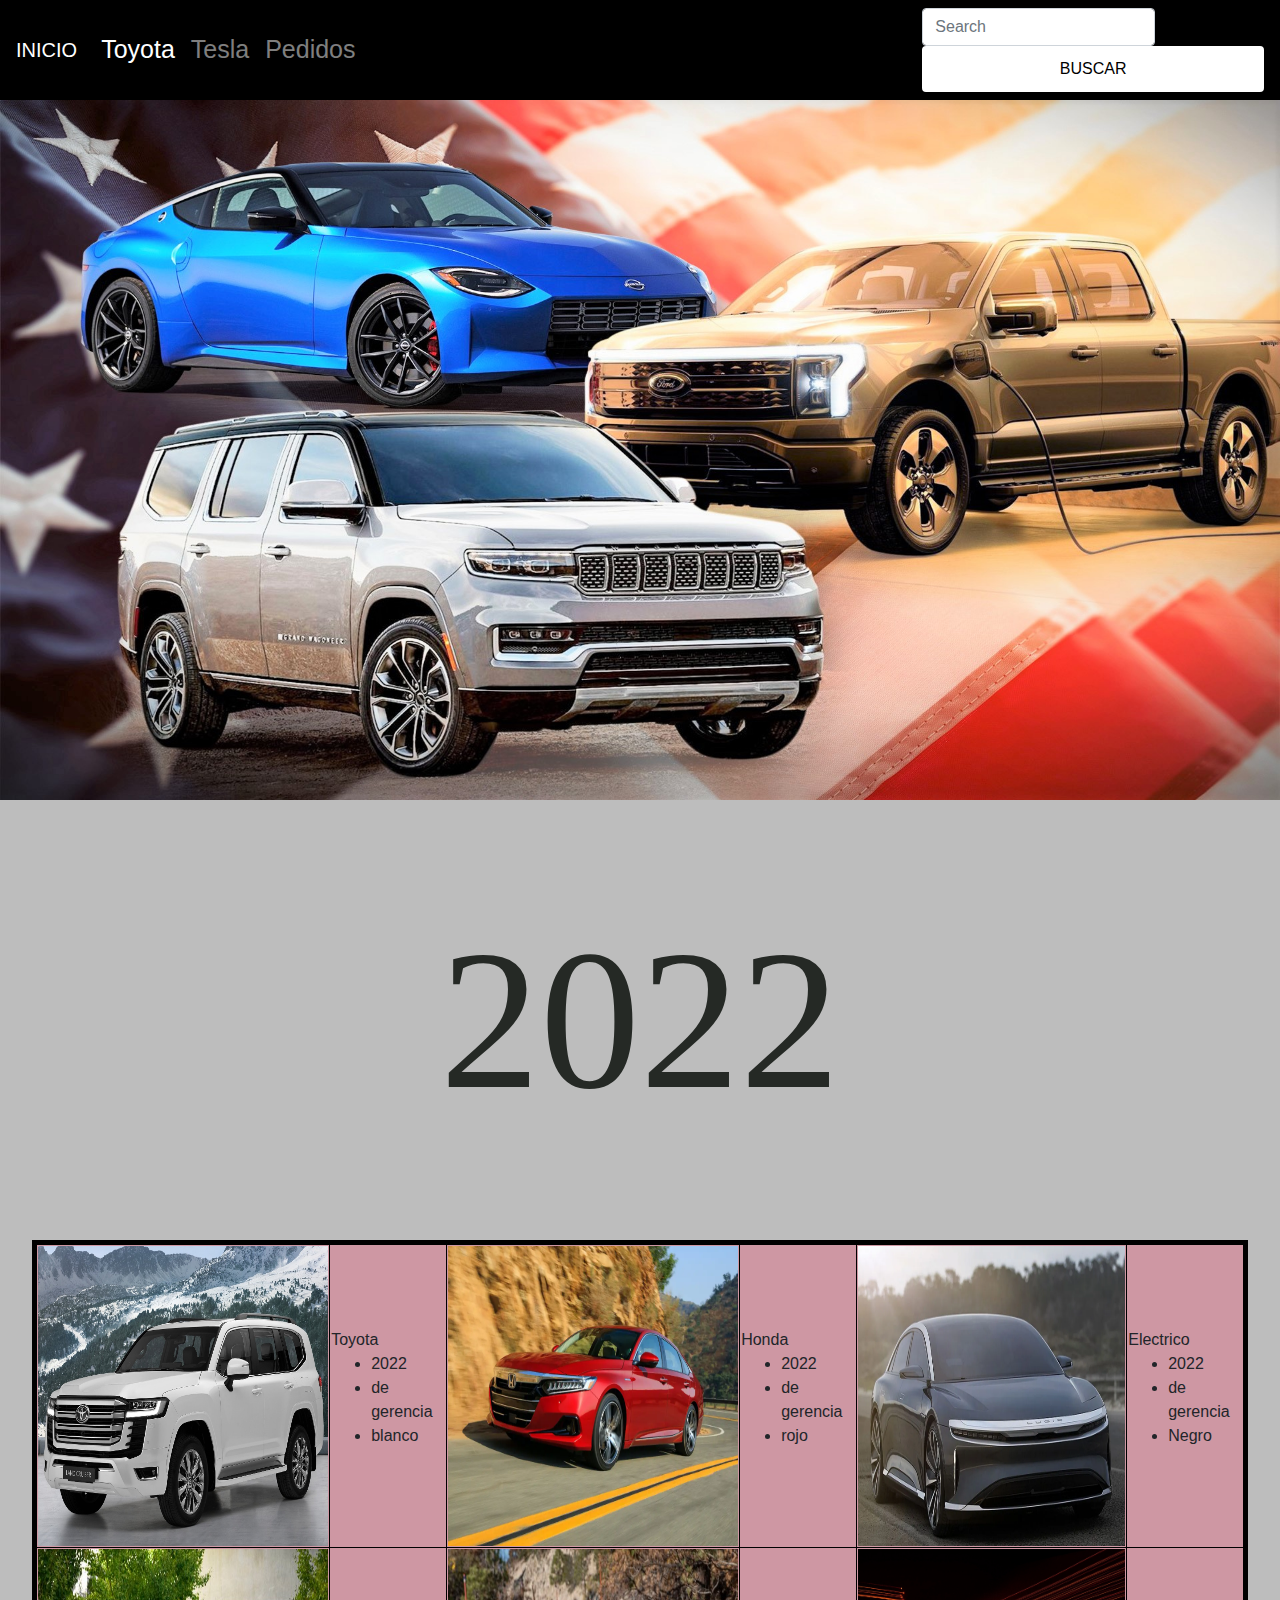
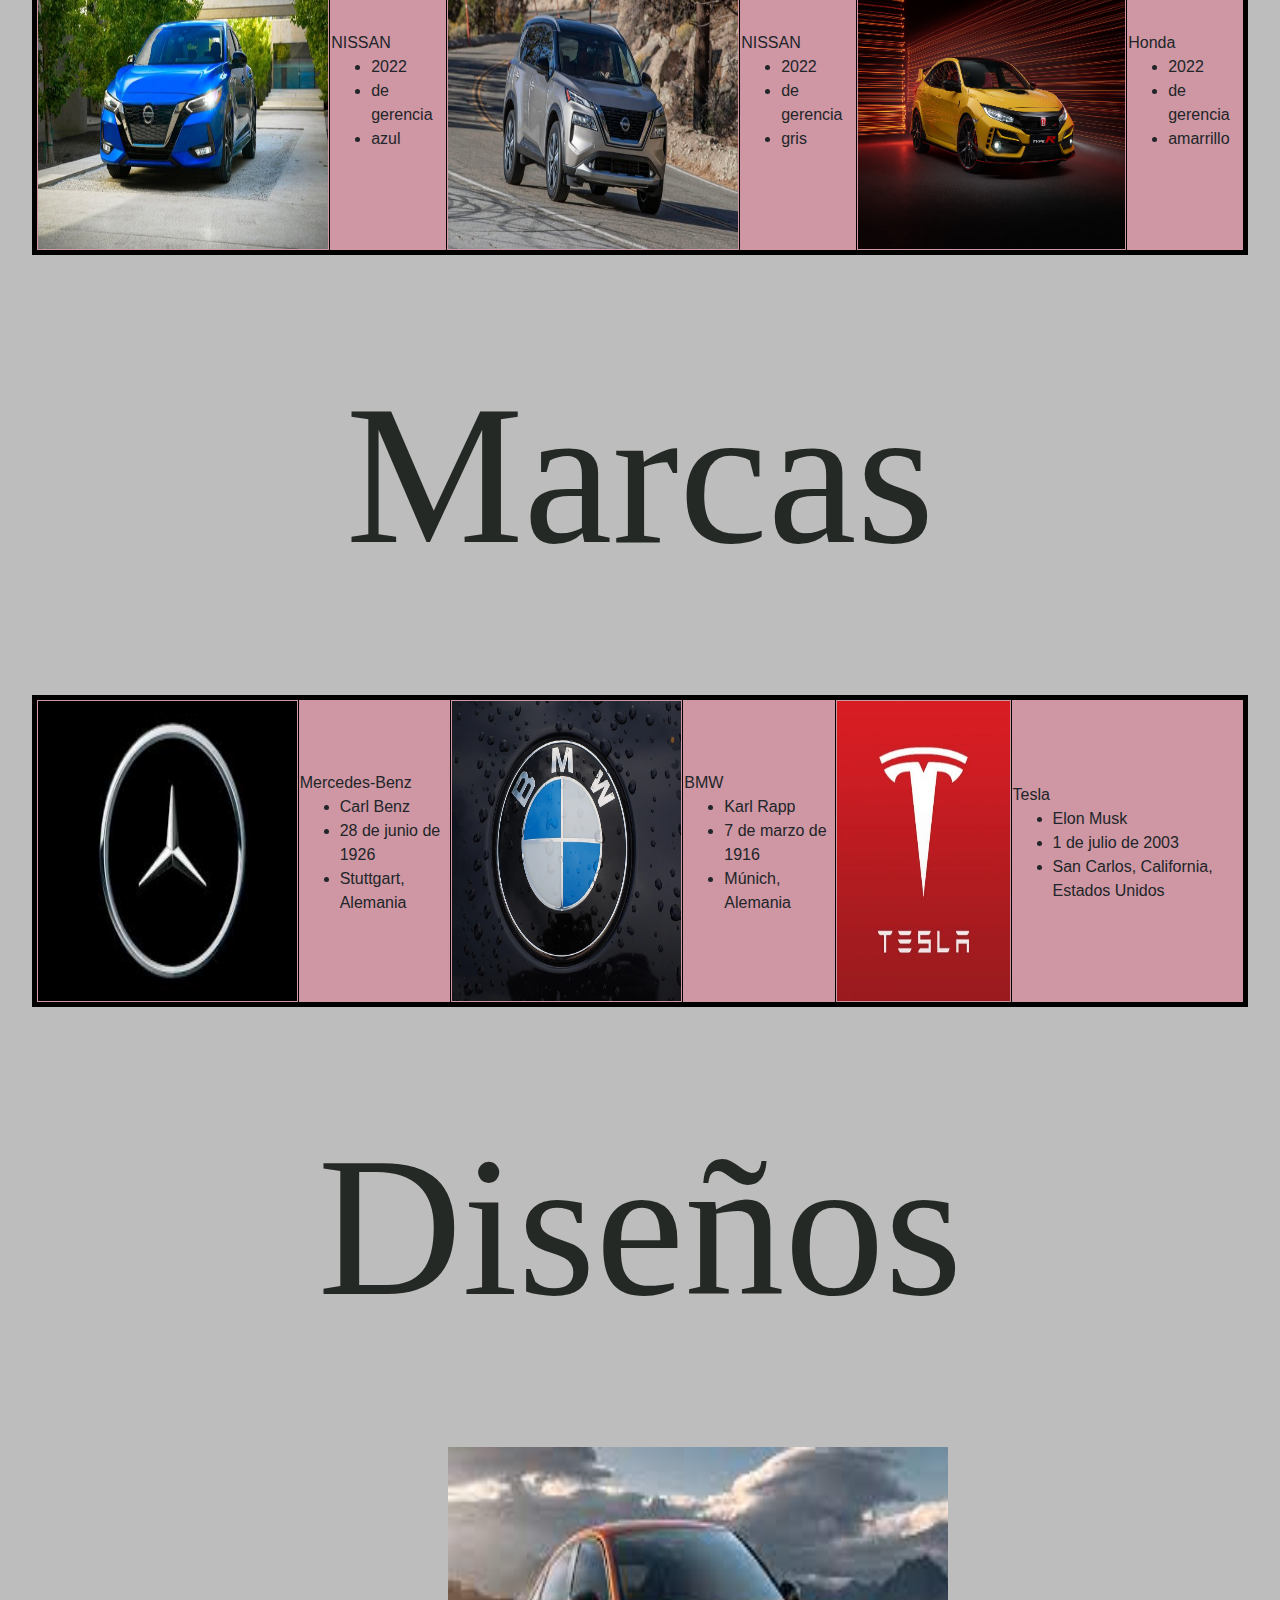
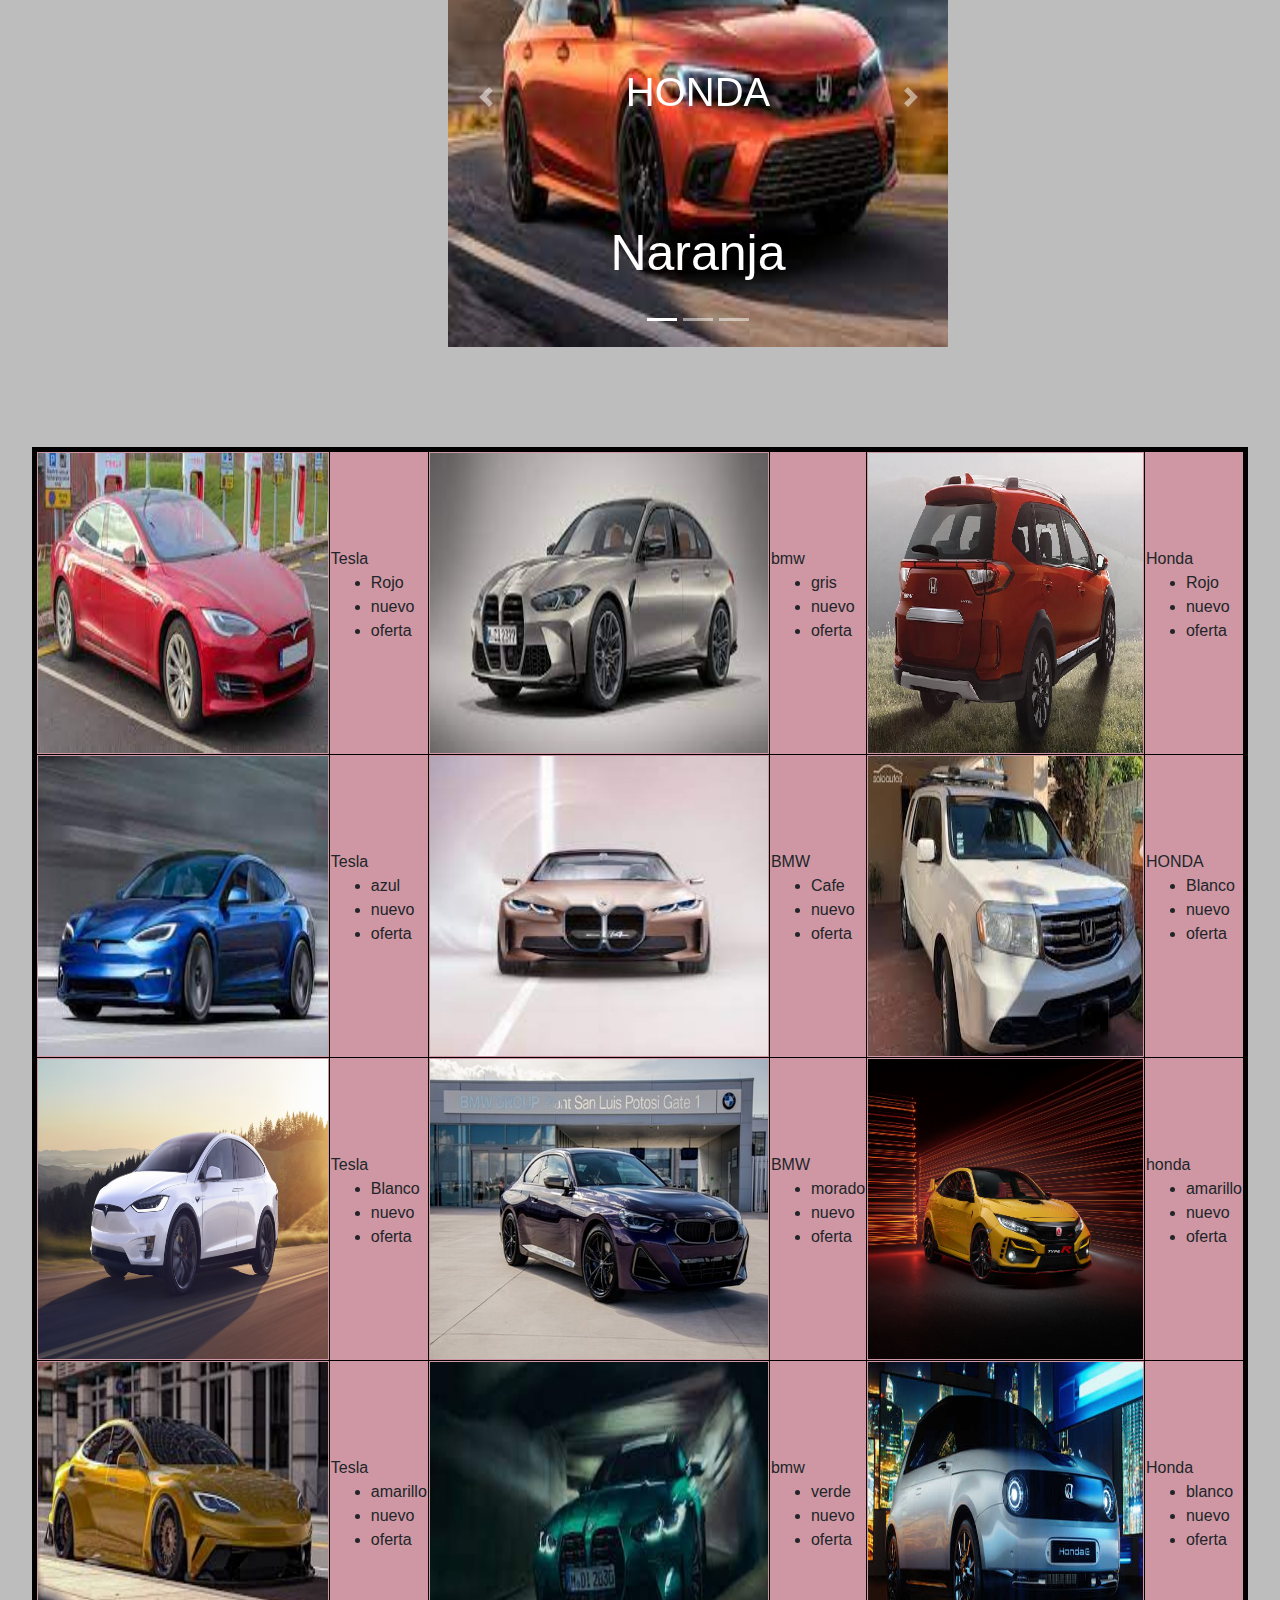
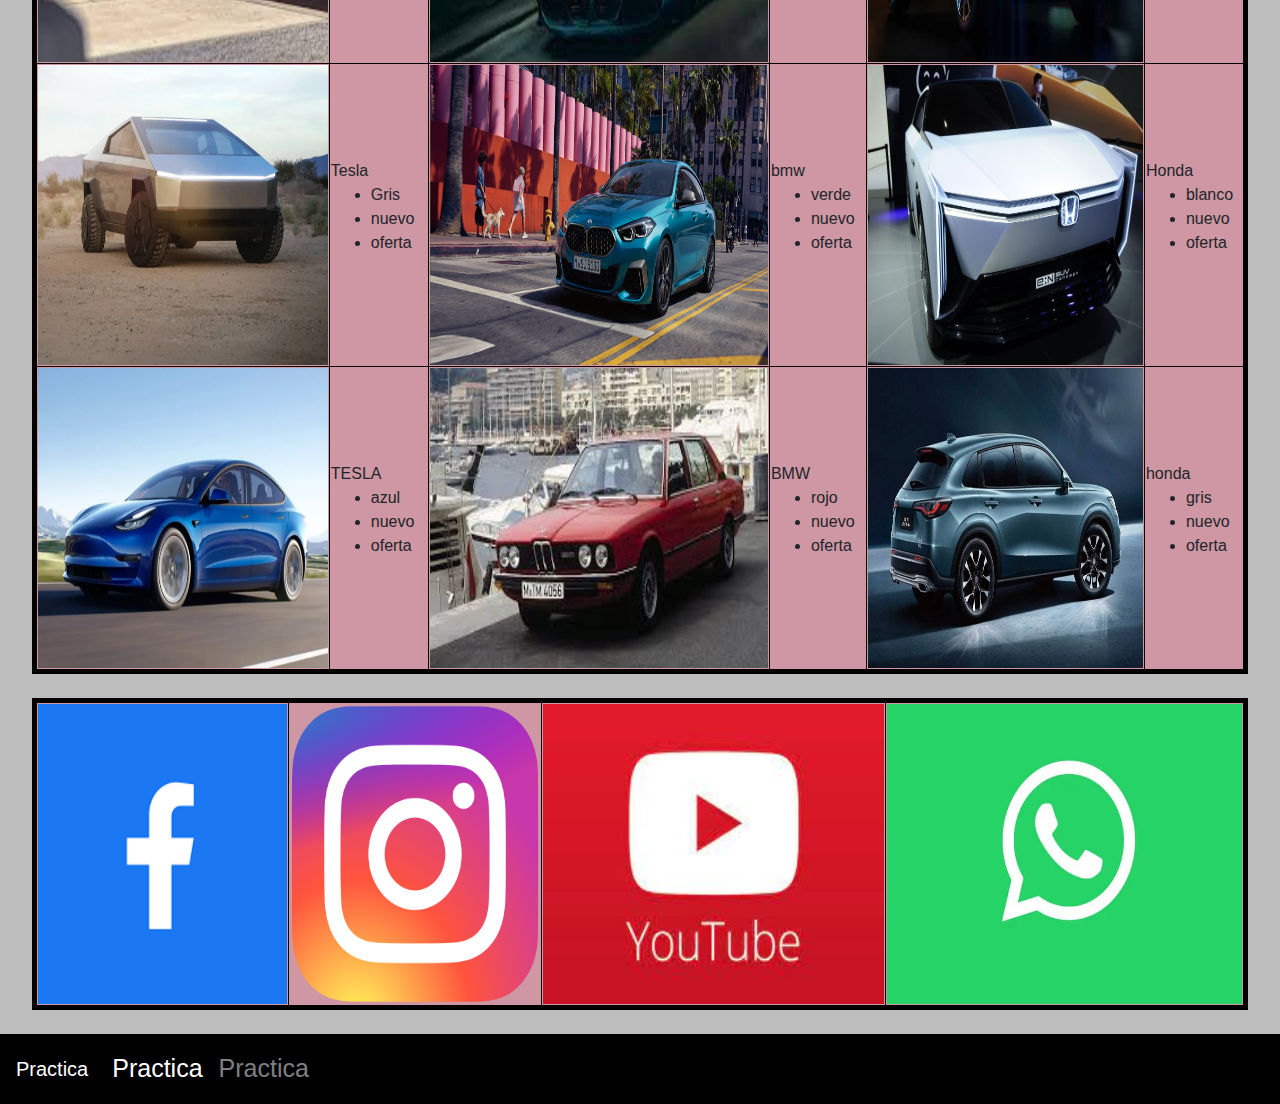
<file: index.html>
<!DOCTYPE html>
<html lang="en">
<head>
    <meta charset="UTF-8">
    <meta name="viewport" content="width=device-width, initial-scale=1.0">
    <meta http-equiv="X-UA-Compatible" content="ie=edge">
    <title>Elias</title>
    <link rel="stylesheet" href="https://stackpath.bootstrapcdn.com/bootstrap/4.4.1/css/bootstrap.min.css" integrity="sha384-Vkoo8x4CGsO3+Hhxv8T/Q5PaXtkKtu6ug5TOeNV6gBiFeWPGFN9MuhOf23Q9Ifjh" crossorigin="anonymous">
</head>
<body>
  <nav class="navbar navbar-expand-lg navbar-dark bg-primary">
    <a class="navbar-brand" href="index.html">INICIO</a>
    <button class="navbar-toggler" type="button" data-toggle="collapse" data-target="#navbarTogglerDemo02" aria-controls="navbarTogglerDemo02" aria-expanded="false" aria-label="Toggle navigation">
      <span class="navbar-toggler-icon"></span>
    </button>
  
    <div class="collapse navbar-collapse" id="navbarTogglerDemo02">
      <ul class="navbar-nav mr-auto mt-2 mt-lg-0">
        <li class="nav-item active">
          <a class="nav-link" href="Toyota.html">Toyota<span class="sr-only">(current)</span></a>
        </li>
        <li class="nav-item">
          <a class="nav-link" href="Tesla.html">Tesla</a>
        </li>
        <li class="nav-item">
          <a class="nav-link" href="Pedidos.html" tabindex="4">Pedidos</a>
        </li>
      </ul>
      <form class="form-inline my-2 my-lg-0">
        <input class="form-control mr-sm-2" type="search" placeholder="Search">
        <button class="btn btn-outline-success my-2 my-sm-0 barra" type="submit">BUSCAR</button>
      </form>
    </div>
  </nav>  
    <div class="portada">            
        <img src="portada.jpg" alt="">
    </div>
    <h2 align="center">2022</h2>
    <table width=80% align=center border=3>
    <tr>
    <td><img src="toyota2022.jpg" WIDTH="100%"></td>
    <td>Toyota
    <ul>
    <li>2022</li>
    <li>de gerencia</li>
    <li>blanco</li>
    </ul>
    </td>
    <td><img src="honda2022.webp" WIDTH="100%"></td>
    <td>Honda
    <ul>
    <li>2022</li>
    <li>de gerencia</li>
    <li>rojo</li>
    </ul></td>
    <td><img src="electrico2022.webp" WIDTH="100%"></td>
    <td>Electrico
    <ul>
    <li>2022</li>
    <li>de gerencia</li>
    <li>Negro</li>
    </ul></td>
    </tr>
    <tr>
    <td><img src="nissan2022.jpg" WIDTH="100%"></td>
    <td>NISSAN
    <ul>
    <li>2022</li>
    <li>de gerencia</li>
    <li>azul</li>
    </ul></td>
    <td><img src="nissanpeque.jpg" WIDTH="100%"></td>
    <td>NISSAN
    <ul>
    <li>2022</li>
    <li>de gerencia</li>
    <li>gris</li>
    </ul></td>
    <td><img src="honda3.jpg" WIDTH="100%"></td>
    <td>Honda
    <ul>
    <li>2022</li>
    <li>de gerencia</li>
    <li>amarrillo</li>
    </ul></td>
    </tr>
    </tr>
    </table>
    <h2 align="center">Marcas</h2>
    <table width=80% align=center border=3>
    <tr>
    <td><img src="mercedeslogo.jpg" WIDTH="100%"></td>
    <td>Mercedes-Benz
    <ul>
    <li>Carl Benz</li>
    <li>28 de junio de 1926</li>
    <li>Stuttgart, Alemania</li>
    </ul>
    </td>
    <td><img src="bmwlogo.webp" WIDTH="100%"></td>
    <td>BMW
    <ul>
    <li>Karl Rapp</li>
    <li>7 de marzo de 1916</li>
    <li> Múnich, Alemania</li>
    </ul></td>
    <td><img src="teslalogo.jpg" WIDTH="100%"></td>
    <td>Tesla
    <ul>
    <li>Elon Musk</li>
    <li>1 de julio de 2003</li>
    <li>San Carlos, California, Estados Unidos</li>
    </ul></td>
    </tr>
    </table>
    <h2 align="center">Diseños</h2>
    <div class="container">
      <div class="row">
        <div id="carouselExampleCaptions" class="carousel slide" data-ride="carousel">
            <ol class="carousel-indicators">
              <li data-target="#carouselExampleCaptions" data-slide-to="0" class="active"></li>
              <li data-target="#carouselExampleCaptions" data-slide-to="1"></li>
              <li data-target="#carouselExampleCaptions" data-slide-to="2"></li>
            </ol>
          <div class="carousel-inner">
            <div class="carousel-item active">
            <img src="carrusel1.jpg" class="d-block w-100" alt="...">
          <div class="carousel-caption d-none d-md-block">
            <h5>HONDA</h5>
            <p>Naranja</p>
          </div>
        </div>
        <div class="carousel-item">
          <img src="carrusel2.jpg" class="d-block w-100" alt="...">
          <div class="carousel-caption d-none d-md-block">
            <h5>HONDA</h5>
            <p>Rojo</p>
          </div>
        </div>
        <div class="carousel-item">
          <img src="carrusel3.webp" class="d-block w-100" alt="...">
          <div class="carousel-caption d-none d-md-block">
            <h5>HONDA</h5>
            <p>Gris</p>
          </div>
        </div>
      </div>
      <a class="carousel-control-prev" href="#carouselExampleCaptions" role="button" data-slide="prev">
        <span class="carousel-control-prev-icon" aria-hidden="true"></span>
        <span class="sr-only">Previous</span>
      </a>
      <a class="carousel-control-next" href="#carouselExampleCaptions" role="button" data-slide="next">
        <span class="carousel-control-next-icon" aria-hidden="true"></span>
        <span class="sr-only">Next</span>
      </a>
    </div>
        </div>
    </div>
    
    <table width=80% align=center border=3>
    <tr>
    <td><img src="tesla1.jpg" WIDTH="100%"></td>
    <td>Tesla
    <ul>
    <li>Rojo</li>
    <li>nuevo</li>
    <li>oferta</li>
    </ul>
    </td>
    <td><img src="bmw1.jpg" WIDTH="100%"></td>
    <td>bmw
    <ul>
    <li>gris</li>
    <li>nuevo</li>
    <li>oferta</li>
    </ul></td>
    <td><img src="honda1.webp" WIDTH="100%"></td>
    <td>Honda
    <ul>
    <li>Rojo</li>
    <li>nuevo</li>
    <li>oferta</li>
    </ul></td>
    </tr>
    <tr>
    <td><img src="tesla2.jpg" WIDTH="100%"></td>
    <td>Tesla
    <ul>
    <li>azul</li>
    <li>nuevo</li>
    <li>oferta</li>
    </ul></td>
    <td><img src="bmw2.jpg" WIDTH="100%"></td>
    <td>BMW
    <ul>
    <li>Cafe</li>
    <li>nuevo</li>
    <li>oferta</li>
    </ul></td>
    <td><img src="honda2.jpg" WIDTH="100%"></td>
    <td>HONDA
    <ul>
    <li>Blanco</li>
    <li>nuevo</li>
    <li>oferta</li>
    </ul></td>
    </tr>
    <tr>
    <td><img src="tesla3.jpg" WIDTH="100%"></td>
    <td>Tesla
    <ul>
    <li>Blanco</li>
    <li>nuevo</li>
    <li>oferta</li>
    </ul>
    </td>
    <td><img src="bmw3.jpg" WIDTH="100%"></td>
    <td>BMW
    <ul>
    <li>morado</li>
    <li>nuevo</li>
    <li>oferta</li>
    </ul></td>
    <td><img src="honda3.jpg" WIDTH="100%"></td>
    <td>honda
    <ul>
    <li>amarillo</li>
    <li>nuevo</li>
    <li>oferta</li>
    </ul></td>
    </tr>
    <tr>
    <td><img src="tesla4v.jpg" WIDTH="100%"></td>
    <td>Tesla
    <ul>
    <li>amarillo</li>
    <li>nuevo</li>
    <li>oferta</li>
    </ul></td>
    <td><img src="bmw4.jpg" WIDTH="100%"></td>
    <td>bmw
    <ul>
    <li>verde</li>
    <li>nuevo</li>
    <li>oferta</li>
    </ul></td>
    <td><img src="honda4.jpg" WIDTH="100%"></td>
    <td>Honda
    <ul>
    <li>blanco</li>
    <li>nuevo</li>
    <li>oferta</li>
    </ul></td>
    </tr>
    <tr>
    <td><img src="tesla5.webp" WIDTH="100%"></td>
    <td>Tesla
    <ul>
    <li>Gris</li>
    <li>nuevo</li>
    <li>oferta</li>
    </ul>
    </td>
    <td><img src="bmw5.jpg" WIDTH="100%"></td>
    <td>bmw
    <ul>
    <li>verde</li>
    <li>nuevo</li>
    <li>oferta</li>
    </ul></td>
    <td><img src="honda5.jpg" WIDTH="100%"></td>
    <td>Honda
    <ul>
    <li>blanco</li>
    <li>nuevo</li>
    <li>oferta</li>
    </ul></td>
    </tr>
    <tr>
    <td><img src="tesla6.webp" WIDTH="100%"></td>
    <td>TESLA
    <ul>
    <li>azul</li>
    <li>nuevo</li>
    <li>oferta</li>
    </ul></td>
    <td><img src="bmw6.jpg" WIDTH="100%"></td>
    <td>BMW
    <ul>
    <li>rojo</li>
    <li>nuevo</li>
    <li>oferta</li>
    </ul></td>
    <td><img src="honda6.jpg" WIDTH="100%"></td>
    <td>honda
    <ul>
    <li>gris</li>
    <li>nuevo</li>
    <li>oferta</li>
    </ul></td>
    </tr>
    </table>
    <br>
    <table width=80% align=center border=3>
    <tr>
    <td><a href="https://www.facebook.com/"><img src="facebook.png" WIDTH="100%"></a></td>
    <td><a href="https://www.instagram.com/"><img src="insta.webp" WIDTH="100%"></a></td>
    <td><a href="https://www.youtube.com/"><img src="you.jpg" WIDTH="100%"></a></td>
    <td><a href="https://www.whatsapp.com/?lang=es"><img src="WhatsApp.webp" WIDTH="100%"></a></td>
    </tr>
    </table>
    <br>
    <nav class="navbar navbar-expand-lg navbar-dark bg-primary">
      <a class="navbar-brand" href="gatolaser.html">Practica</a>
      <button class="navbar-toggler" type="button" data-toggle="collapse" data-target="#navbarTogglerDemo02" aria-controls="navbarTogglerDemo02" aria-expanded="false" aria-label="Toggle navigation">
        <span class="navbar-toggler-icon"></span>
      </button>
    
      <div class="collapse navbar-collapse" id="navbarTogglerDemo02">
        <ul class="navbar-nav mr-auto mt-2 mt-lg-0">
          <li class="nav-item active">
            <a class="nav-link" href="juanito perez.html">Practica<span class="sr-only">(current)</span></a>
          </li>
          <li class="nav-item">
            <a class="nav-link" href="tacosaurio.html">Practica</a>
          </li>
        </ul>
      </div>
    </nav>  
    <script src="https://code.jquery.com/jquery-3.4.1.slim.min.js" integrity="sha384-J6qa4849blE2+poT4WnyKhv5vZF5SrPo0iEjwBvKU7imGFAV0wwj1yYfoRSJoZ+n" crossorigin="anonymous"></script>
    <script src="https://cdn.jsdelivr.net/npm/popper.js@1.16.0/dist/umd/popper.min.js" integrity="sha384-Q6E9RHvbIyZFJoft+2mJbHaEWldlvI9IOYy5n3zV9zzTtmI3UksdQRVvoxMfooAo" crossorigin="anonymous"></script>
    <script src="https://stackpath.bootstrapcdn.com/bootstrap/4.4.1/js/bootstrap.min.js" integrity="sha384-wfSDF2E50Y2D1uUdj0O3uMBJnjuUD4Ih7YwaYd1iqfktj0Uod8GCExl3Og8ifwB6" crossorigin="anonymous"></script>
    <style>
      body{
        background-color: rgb(189, 189, 189);
      }
      h2{
        margin-top: 100px;
        margin-bottom: 100px;
        font-size: 200px;
        font-family: fantasy;
        color: rgb(37, 41, 37);
      }
      table{
        width: 95%;
        height: 300px;
        background-color: rgb(206, 151, 163);
        border: 5px solid rgb(0, 0, 0);
      }
      table img{
        width: 100%;
        height: 300px;
      }
      .td{
        font-family: 'Franklin Gothic Medium', 'Arial Narrow', Arial, sans-serif;
        text-align: center;
        font-size: 30px;
        border: 5px solid rgb(156, 109, 48);
      }
      a{
          color: rgb(255, 255, 255);
          font-size: 25px;
      }
      .td:hover{
        background-color: rgb(255, 156, 27);
     }
      .td a:hover{
        text-decoration: none;
        color: white;
      }
      .menu{
        height: 100px;
        width: 100%;
        margin: 0 auto;
      }
      .buscar{
        position:absolute;
        padding: 5px;
        width: 100%;
      }
      .buscar input{
        width: 100%;
        height: 40px;
        padding: 0 20px;
        font-size: 18px;
        color: black;
        outline: none;
        border: 3px solid rgb(0, 0, 0);
        border-radius: 30%;
      }
      .portada{
        width: 100%;
      }
      .portada img{
        width: 100%;
        height: 700px;
      }
      button{
        width: 100%;
        height: 60%;
        background-color: rgb(219, 149, 68);
        border: none;
        border-radius: 30px;
        font-size: 30%;
      }
      button:hover{
        width: 100%;
        height: 60%;
        background-color: rgb(62, 85, 66);
        border: none;
        border-radius: 30px;
      }
      .barra{
        background-color: white;
        color: #000000;
        width: 100%;
        margin: 0 auto;
        border: 5px solid white;
      }
      .barra:hover{
        background-color: rgb(158, 156, 156);
        width: 100%;
        margin: 0 auto;
        border: 5px solid  rgb(158, 156, 156);
      }
      .container{
        margin-bottom: 100px;
        width: 500px;
        height: 500px;
        margin-left: 35%;
      }
      .container img{
        width: 500px;
        height: 500px;
      }
      .container p{
        color: black;
      }
      .carousel-inner{
        width: 500px;
      }
      .carousel-inner p{
        margin-top: 100px;
          font-size: 50px;
          color: rgb(255, 255, 255);
          font-family: 'Franklin Gothic Medium', 'Arial Narrow', Arial, sans-serif;
      }
      .carousel-inner h5{
        margin-bottom: 10px;
          font-size: 40px;
          color: rgb(255, 255, 255);
          font-family: 'Franklin Gothic Medium', 'Arial Narrow', Arial, sans-serif;
      }
      .GO{
        background-color: rgb(218, 154, 70);
        border: 5px solid rgb(156, 109, 48);
        width: 50%;
        margin-left: 0;
        text-align: center;
        text-decoration: none;
        color: white;
      }
      .GO div{
        width: 100%;
        border: 5px solid rgb(156, 109, 48);
      }
      .bg-primary {
    background-color: #000000!important;
}
</style>
    <script src="https://code.jquery.com/jquery-3.4.1.slim.min.js" integrity="sha384-J6qa4849blE2+poT4WnyKhv5vZF5SrPo0iEjwBvKU7imGFAV0wwj1yYfoRSJoZ+n" crossorigin="anonymous"></script>
    <script src="https://cdn.jsdelivr.net/npm/popper.js@1.16.0/dist/umd/popper.min.js" integrity="sha384-Q6E9RHvbIyZFJoft+2mJbHaEWldlvI9IOYy5n3zV9zzTtmI3UksdQRVvoxMfooAo" crossorigin="anonymous"></script>
    <script src="https://stackpath.bootstrapcdn.com/bootstrap/4.4.1/js/bootstrap.min.js" integrity="sha384-wfSDF2E50Y2D1uUdj0O3uMBJnjuUD4Ih7YwaYd1iqfktj0Uod8GCExl3Og8ifwB6" crossorigin="anonymous"></script>
    </body>
</html>
</file>
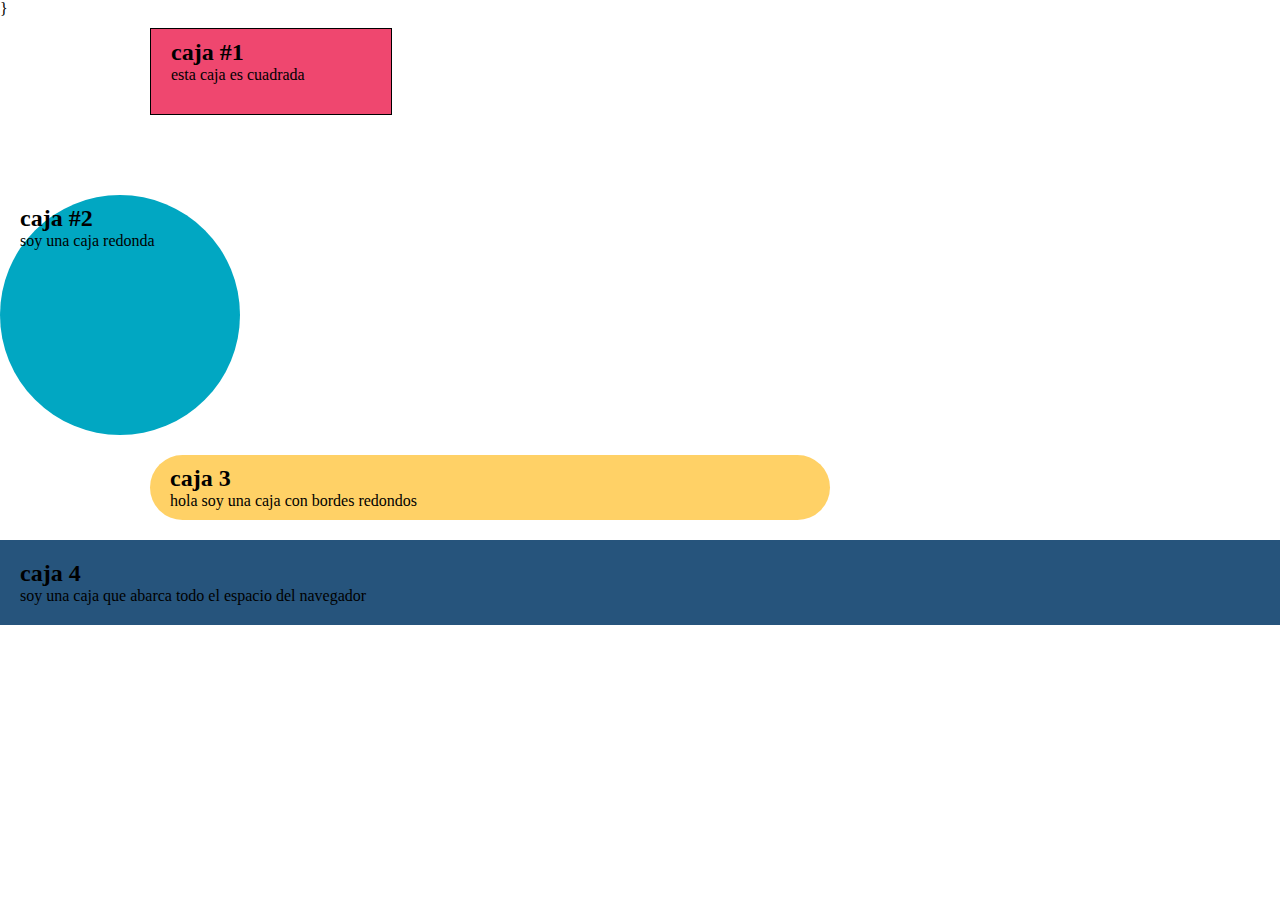
<file: juanito perez.html>
<!DOCTYPE html><!DOCTYPE html>

<html lang="estilos">
<head>
    <meta charset="UTF-8">
    <meta http-equiv="X-UA-Compatible" content="IE=edge">
    <meta name="viewport" content="width=device-width, initial-scale=1.0">
    <link rel="stylesheet" href="estilos.css">
    <title>practica 3 modelo caja</title>
</head>
<body>}
    <div class="uno">
        <h2>caja #1</h2>
        <p>esta caja es cuadrada</p>
    </div>
    <div class="dos">
        <h2>caja #2</h2>
    <p>soy una caja redonda</p>
</div>
    <div class="tres">
<h2>caja 3</h2>
<p> hola soy una caja con bordes redondos</p>


    </div>
    <div class="cuatro">
<h2> caja 4</h2>
<p>soy una caja que abarca todo el espacio del navegador</p>


    </div>
    <style>
        *{
padding: 0;
margin: 0;

}
body{
    font-family:"calibri ligaht";
}
.uno{
background:#EF476F;
width: 200px;
margin-top: 10px;
margin-right: 20px;
margin-bottom: 80px;
margin-left: 150px;

padding-top: 10px;
padding-right: 20px;
padding-bottom: 30px;
padding-left: 20px;
border: 1px solid#000;
}
.dos{
background: #01a7c2;
width: 200px;
height: 200px;
margin: 10 px 20px 80px 150px;
padding: 10px 20px 30px 20px;
border-radius: 100%;
}
.tres{
background: #ffd166;
width: 50%;
margin: 20px 150px;
padding: 10px 20px;
border-radius: 40px;

}
.cuatro{
background: #26547c;
padding: 20px;

}
    </style>
</body>
</html>
</file>
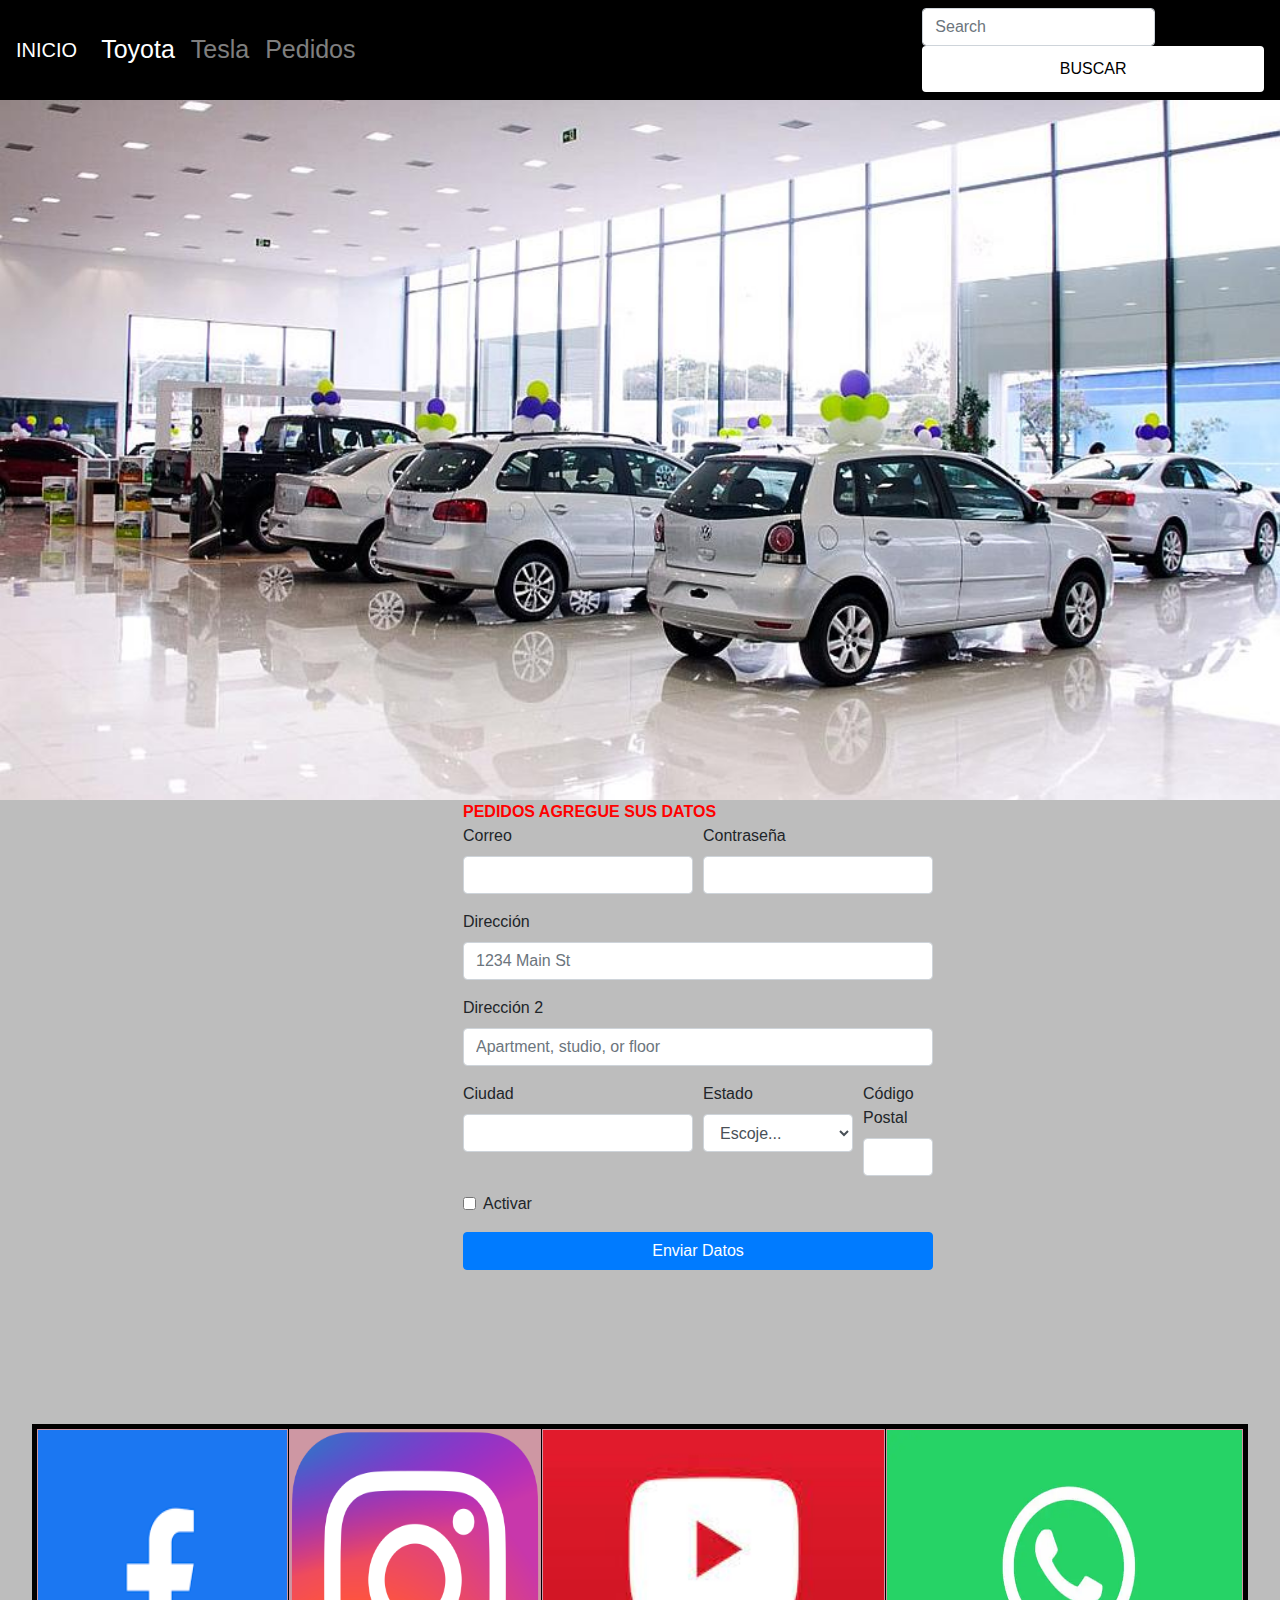
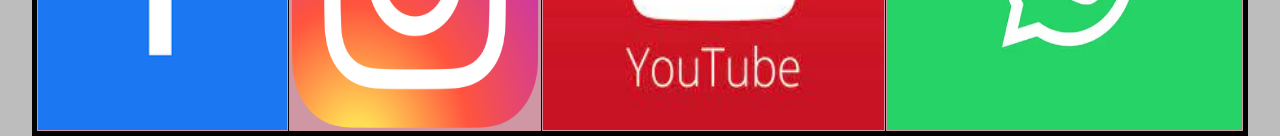
<file: Pedidos.html>
<!DOCTYPE html>
<html lang="en">
<head>
    <meta charset="UTF-8">
    <meta name="viewport" content="width=device-width, initial-scale=1.0">
    <meta http-equiv="X-UA-Compatible" content="ie=edge">
    <title>Elias</title>
    <link rel="stylesheet" href="https://stackpath.bootstrapcdn.com/bootstrap/4.4.1/css/bootstrap.min.css" integrity="sha384-Vkoo8x4CGsO3+Hhxv8T/Q5PaXtkKtu6ug5TOeNV6gBiFeWPGFN9MuhOf23Q9Ifjh" crossorigin="anonymous">
</head>
<body>
  <nav class="navbar navbar-expand-lg navbar-dark bg-primary">
  <a class="navbar-brand" href="index.html">INICIO</a>
  <button class="navbar-toggler" type="button" data-toggle="collapse" data-target="#navbarTogglerDemo02" aria-controls="navbarTogglerDemo02" aria-expanded="false" aria-label="Toggle navigation">
    <span class="navbar-toggler-icon"></span>
  </button>

  <div class="collapse navbar-collapse" id="navbarTogglerDemo02">
    <ul class="navbar-nav mr-auto mt-2 mt-lg-0">
      <li class="nav-item active">
        <a class="nav-link" href="Toyota.html">Toyota<span class="sr-only">(current)</span></a>
      </li>
      <li class="nav-item">
        <a class="nav-link" href="Tesla.html">Tesla</a>
      </li>
      <li class="nav-item">
        <a class="nav-link" href="Pedidos.html" tabindex="4">Pedidos</a>
      </li>
    </ul>
    <form class="form-inline my-2 my-lg-0">
      <input class="form-control mr-sm-2" type="search" placeholder="Search">
      <button class="btn btn-outline-success my-2 my-sm-0 barra" type="submit">BUSCAR</button>
    </form>
  </div>
</nav>
    <div class="portada">
      <img src="pedidos.jpg" alt="">
  </div>
  <div class="container">
    <div class="row">
      <div class="col">
      <font zise="10" color="red"><b>PEDIDOS AGREGUE SUS DATOS</b></font>
  <form>
    <div class="form-row">
      <div class="form-group col-md-6">
        <label for="inputEmail4">Correo</label>
        <input type="email" class="form-control" id="inputEmail4">
      </div>
      <div class="form-group col-md-6">
        <label for="inputPassword4">Contrase&ntilde;a</label>
        <input type="password" class="form-control" id="inputPassword4">
      </div>
    </div>
    <div class="form-group">
      <label for="inputAddress">Direcci&oacute;n</label>
      <input type="text" class="form-control" id="inputAddress" placeholder="1234 Main St">
    </div>
    <div class="form-group">
      <label for="inputAddress2">Direcci&oacute;n 2</label>
      <input type="text" class="form-control" id="inputAddress2" placeholder="Apartment, studio, or floor">
    </div>
    <div class="form-row">
      <div class="form-group col-md-6">
        <label for="inputCity">Ciudad</label>
        <input type="text" class="form-control" id="inputCity">
      </div>
      <div class="form-group col-md-4">
        <label for="inputState">Estado</label>
        <select id="inputState" class="form-control">
          <option selected>Escoje...</option>
          <option>...</option>
        </select>
      </div>
      <div class="form-group col-md-2">
        <label for="inputZip">C&oacute;digo Postal</label>
        <input type="text" class="form-control" id="inputZip">
      </div>
    </div>
    <div class="form-group">
      <div class="form-check">
        <input class="form-check-input" type="checkbox" id="gridCheck">
        <label class="form-check-label" for="gridCheck">
          Activar
        </label>
      </div>
    </div>
    <button type="submit" class="btn btn-primary">Enviar Datos</button>
  </form>
   </div>
  </div>
  </div>
    <br>
    <table width=80% align=center border=3>
    <tr>
    <td><a href="https://www.facebook.com/"><img src="facebook.png" WIDTH="100%"></a></td>
    <td><a href="https://www.instagram.com/"><img src="insta.webp" WIDTH="100%"></a></td>
    <td><a href="https://www.youtube.com/"><img src="you.jpg" WIDTH="100%"></a></td>
    <td><a href="https://www.whatsapp.com/?lang=es"><img src="WhatsApp.webp" WIDTH="100%"></a></td>
    </tr>
    </table>
    <script src="https://code.jquery.com/jquery-3.4.1.slim.min.js" integrity="sha384-J6qa4849blE2+poT4WnyKhv5vZF5SrPo0iEjwBvKU7imGFAV0wwj1yYfoRSJoZ+n" crossorigin="anonymous"></script>
    <script src="https://cdn.jsdelivr.net/npm/popper.js@1.16.0/dist/umd/popper.min.js" integrity="sha384-Q6E9RHvbIyZFJoft+2mJbHaEWldlvI9IOYy5n3zV9zzTtmI3UksdQRVvoxMfooAo" crossorigin="anonymous"></script>
    <script src="https://stackpath.bootstrapcdn.com/bootstrap/4.4.1/js/bootstrap.min.js" integrity="sha384-wfSDF2E50Y2D1uUdj0O3uMBJnjuUD4Ih7YwaYd1iqfktj0Uod8GCExl3Og8ifwB6" crossorigin="anonymous"></script>
    <style>
      body{
        background-color: rgb(189, 189, 189);
      }
      h2{
        margin-top: 100px;
        margin-bottom: 100px;
        font-size: 200px;
        font-family: fantasy;
        color: rgb(37, 41, 37);
      }
      table{
        width: 95%;
        height: 300px;
        background-color: rgb(206, 151, 163);
        border: 5px solid rgb(0, 0, 0);
      }
      table img{
        width: 100%;
        height: 300px;
      }
      .td{
        font-family: 'Franklin Gothic Medium', 'Arial Narrow', Arial, sans-serif;
        text-align: center;
        font-size: 30px;
        border: 5px solid rgb(156, 109, 48);
      }
      a{
          color: rgb(255, 255, 255);
          font-size: 25px;
      }
      .td:hover{
        background-color: rgb(255, 156, 27);
     }
      .td a:hover{
        text-decoration: none;
        color: white;
      }
      .menu{
        height: 100px;
        width: 100%;
        margin: 0 auto;
      }
      .buscar{
        position:absolute;
        padding: 5px;
      }
      .buscar input{
        width: 240px;
        height: 40px;
        padding: 0 20px;
        font-size: 18px;
        color: black;
        outline: none;
        border: 3px solid rgb(0, 0, 0);
        border-radius: 30%;
      }
      .portada{
        width: 100%;
      }
      .portada img{
        width: 100%;
        height: 700px;
      }
      button{
        width: 100%;
        height: 60%;
        background-color: rgb(219, 149, 68);
        border: none;
        border-radius: 30px;
        font-size: 30%;
      }
      button:hover{
        width: 100%;
        height: 60%;
        background-color: rgb(62, 85, 66);
        border: none;
        border-radius: 30px;
      }
      .barra{
        background-color: white;
        color: #000000;
        width: 100%;
        margin: 0 auto;
        border: 5px solid white;
      }
      .barra:hover{
        background-color: rgb(158, 156, 156);
        width: 100%;
        margin: 0 auto;
        border: 5px solid  rgb(158, 156, 156);
      }
      .container{
        margin-bottom: 100px;
        width: 500px;
        height: 500px;
        margin-left: 35%;
      }
      .container img{
        width: 500px;
        height: 500px;
      }
      .container p{
        color: black;
      }
      .carousel-inner{
        width: 500px;
      }
      .carousel-inner p{
        margin-top: 100px;
          font-size: 50px;
          color: rgb(255, 255, 255);
          font-family: 'Franklin Gothic Medium', 'Arial Narrow', Arial, sans-serif;
      }
      .carousel-inner h5{
        margin-bottom: 10px;
          font-size: 40px;
          color: rgb(255, 255, 255);
          font-family: 'Franklin Gothic Medium', 'Arial Narrow', Arial, sans-serif;
      }
      .GO{
        background-color: rgb(218, 154, 70);
        border: 5px solid rgb(156, 109, 48);
        width: 50%;
        margin-left: 0;
        text-align: center;
        text-decoration: none;
        color: white;
      }
      .GO div{
        width: 100%;
        border: 5px solid rgb(156, 109, 48);
      }
      .bg-primary {
    background-color: #000000!important;
}
</style>
    <script src="https://code.jquery.com/jquery-3.4.1.slim.min.js" integrity="sha384-J6qa4849blE2+poT4WnyKhv5vZF5SrPo0iEjwBvKU7imGFAV0wwj1yYfoRSJoZ+n" crossorigin="anonymous"></script>
    <script src="https://cdn.jsdelivr.net/npm/popper.js@1.16.0/dist/umd/popper.min.js" integrity="sha384-Q6E9RHvbIyZFJoft+2mJbHaEWldlvI9IOYy5n3zV9zzTtmI3UksdQRVvoxMfooAo" crossorigin="anonymous"></script>
    <script src="https://stackpath.bootstrapcdn.com/bootstrap/4.4.1/js/bootstrap.min.js" integrity="sha384-wfSDF2E50Y2D1uUdj0O3uMBJnjuUD4Ih7YwaYd1iqfktj0Uod8GCExl3Og8ifwB6" crossorigin="anonymous"></script>
    </body>
</html>
</file>
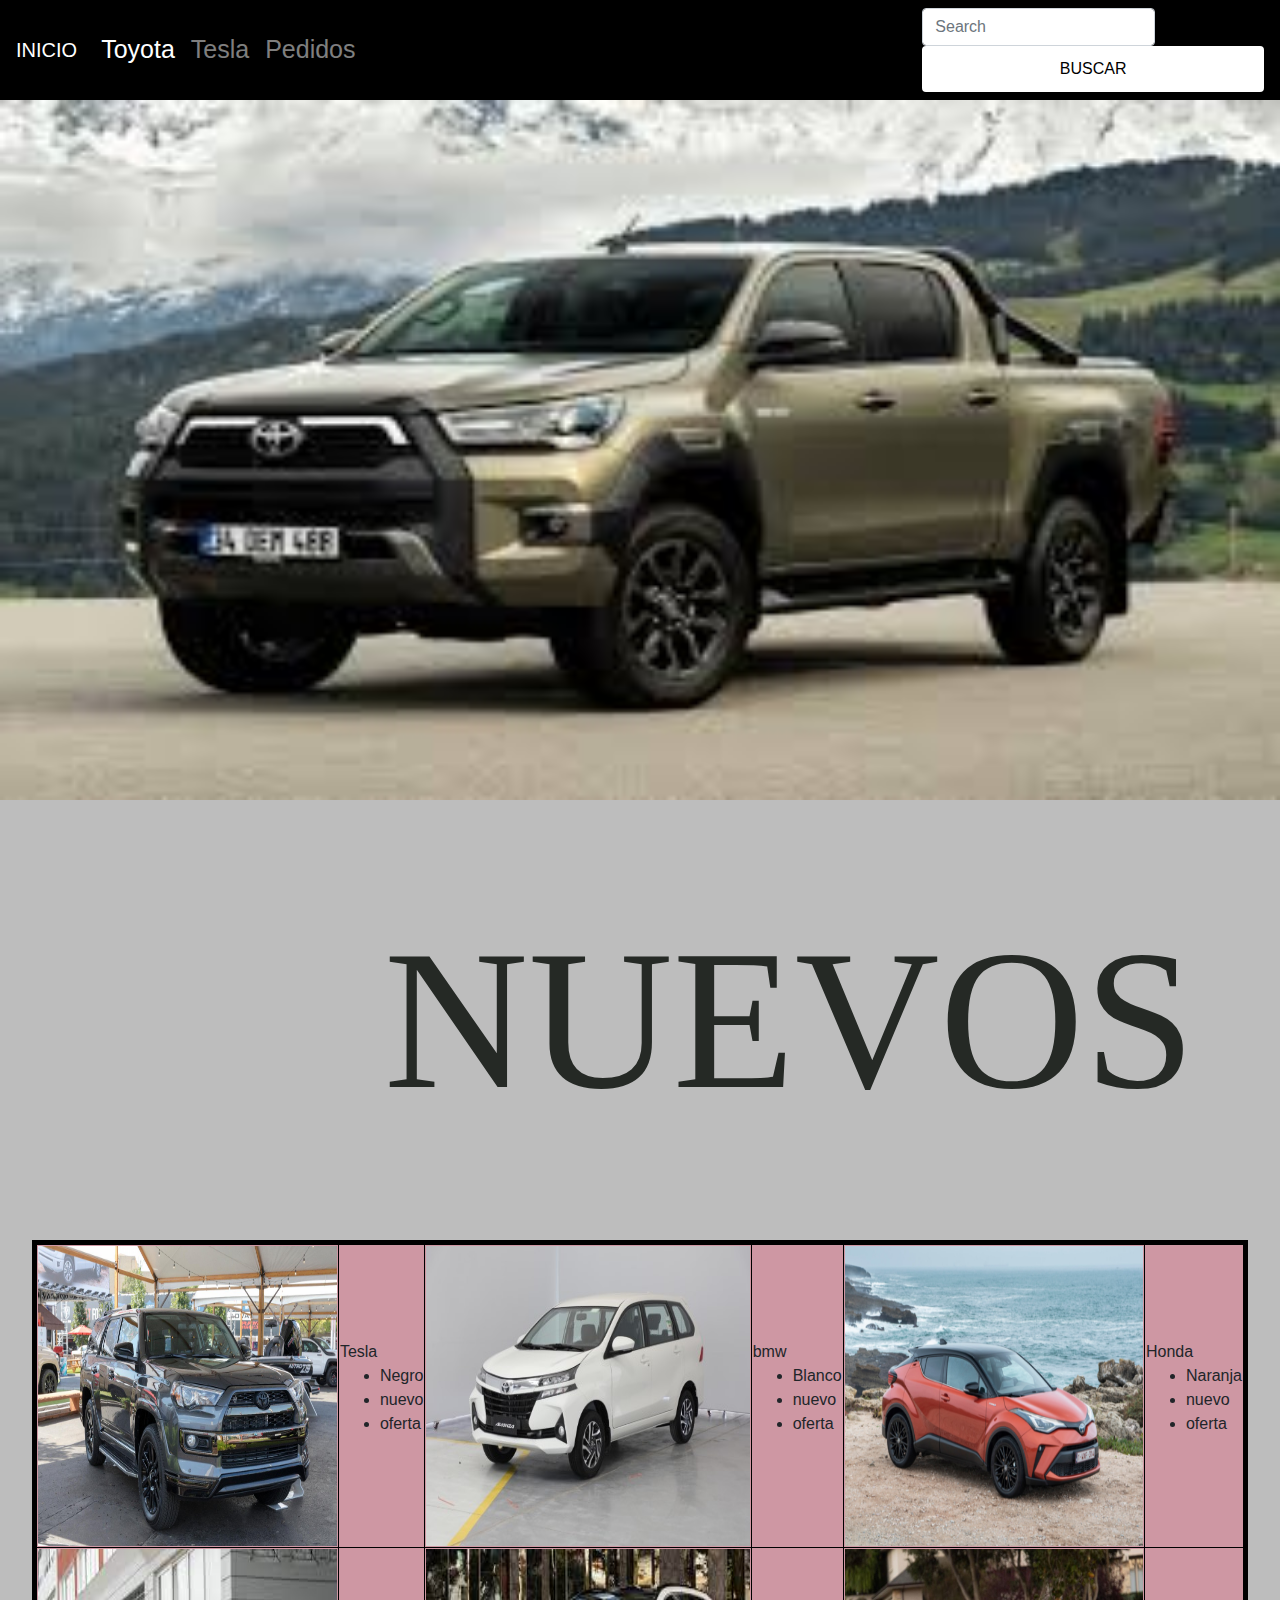
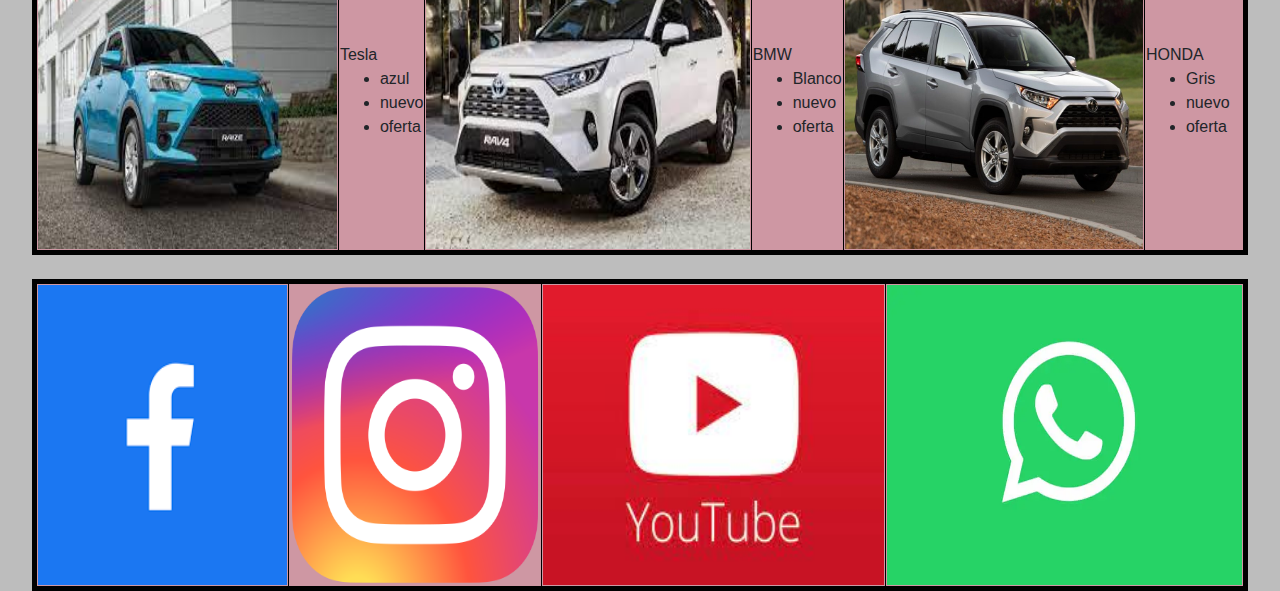
<file: Toyota.html>
<!DOCTYPE html>
<html lang="en">
<head>
    <meta charset="UTF-8">
    <meta name="viewport" content="width=device-width, initial-scale=1.0">
    <meta http-equiv="X-UA-Compatible" content="ie=edge">
    <title>Elias</title>
    <link rel="stylesheet" href="https://stackpath.bootstrapcdn.com/bootstrap/4.4.1/css/bootstrap.min.css" integrity="sha384-Vkoo8x4CGsO3+Hhxv8T/Q5PaXtkKtu6ug5TOeNV6gBiFeWPGFN9MuhOf23Q9Ifjh" crossorigin="anonymous">
</head>
<body>
  <nav class="navbar navbar-expand-lg navbar-dark bg-primary">
  <a class="navbar-brand" href="index.html">INICIO</a>
  <button class="navbar-toggler" type="button" data-toggle="collapse" data-target="#navbarTogglerDemo02" aria-controls="navbarTogglerDemo02" aria-expanded="false" aria-label="Toggle navigation">
    <span class="navbar-toggler-icon"></span>
  </button>

  <div class="collapse navbar-collapse" id="navbarTogglerDemo02">
    <ul class="navbar-nav mr-auto mt-2 mt-lg-0">
      <li class="nav-item active">
        <a class="nav-link" href="Toyota.html">Toyota<span class="sr-only">(current)</span></a>
      </li>
      <li class="nav-item">
        <a class="nav-link" href="Tesla.html">Tesla</a>
      </li>
      <li class="nav-item">
        <a class="nav-link" href="Pedidos.html" tabindex="4">Pedidos</a>
      </li>
    </ul>
    <form class="form-inline my-2 my-lg-0">
      <input class="form-control mr-sm-2" type="search" placeholder="Search">
      <button class="btn btn-outline-success my-2 my-sm-0 barra" type="submit">BUSCAR</button>
    </form>
  </div>
</nav>      
    <div class="portada">            
        <img src="runrun2.jpg" alt="">
    </div>
    <h2>NUEVOS</h2>
    <table width=80% align=center border=3>
    <tr>
    <td><img src="toyota6.jpg" WIDTH="100%"></td>
    <td>Tesla
    <ul>
    <li>Negro</li>
    <li>nuevo</li>
    <li>oferta</li>
    </ul>
    </td>
    <td><img src="toyota5.jpg" WIDTH="100%"></td>
    <td>bmw
    <ul>
    <li>Blanco</li>
    <li>nuevo</li>
    <li>oferta</li>
    </ul></td>
    <td><img src="toyota4.jpg" WIDTH="100%"></td>
    <td>Honda
    <ul>
    <li>Naranja</li>
    <li>nuevo</li>
    <li>oferta</li>
    </ul></td>
    </tr>
    <tr>
    <td><img src="toyota3.jpg" WIDTH="100%"></td>
    <td>Tesla
    <ul>
    <li>azul</li>
    <li>nuevo</li>
    <li>oferta</li>
    </ul></td>
    <td><img src="toyota2.jpg" WIDTH="100%"></td>
    <td>BMW
    <ul>
    <li>Blanco</li>
    <li>nuevo</li>
    <li>oferta</li>
    </ul></td>
    <td><img src="toyota1.jpg" WIDTH="100%"></td>
    <td>HONDA
    <ul>
    <li>Gris</li>
    <li>nuevo</li>
    <li>oferta</li>
    </ul></td>
    </tr>
    </table>
    <br>
    <table width=80% align=center border=3>
    <tr>
    <td><a href="https://www.facebook.com/"><img src="facebook.png" WIDTH="100%"></a></td>
    <td><a href="https://www.instagram.com/"><img src="insta.webp" WIDTH="100%"></a></td>
    <td><a href="https://www.youtube.com/"><img src="you.jpg" WIDTH="100%"></a></td>
    <td><a href="https://www.whatsapp.com/?lang=es"><img src="WhatsApp.webp" WIDTH="100%"></a></td>
    </tr>
    </table>
    <script src="https://code.jquery.com/jquery-3.4.1.slim.min.js" integrity="sha384-J6qa4849blE2+poT4WnyKhv5vZF5SrPo0iEjwBvKU7imGFAV0wwj1yYfoRSJoZ+n" crossorigin="anonymous"></script>
    <script src="https://cdn.jsdelivr.net/npm/popper.js@1.16.0/dist/umd/popper.min.js" integrity="sha384-Q6E9RHvbIyZFJoft+2mJbHaEWldlvI9IOYy5n3zV9zzTtmI3UksdQRVvoxMfooAo" crossorigin="anonymous"></script>
    <script src="https://stackpath.bootstrapcdn.com/bootstrap/4.4.1/js/bootstrap.min.js" integrity="sha384-wfSDF2E50Y2D1uUdj0O3uMBJnjuUD4Ih7YwaYd1iqfktj0Uod8GCExl3Og8ifwB6" crossorigin="anonymous"></script>
    <style>
      body{
        background-color: rgb(189, 189, 189);
      }
      h2{
        margin-left: 30%;
        margin-top: 100px;
        margin-bottom: 100px;
        font-size: 200px;
        font-family: fantasy;
        color: rgb(37, 41, 37);
      }
      table{
        width: 95%;
        height: 300px;
        background-color: rgb(206, 151, 163);
        border: 5px solid rgb(0, 0, 0);
      }
      table img{
        width: 100%;
        height: 300px;
      }
      .td{
        font-family: 'Franklin Gothic Medium', 'Arial Narrow', Arial, sans-serif;
        text-align: center;
        font-size: 30px;
        border: 5px solid rgb(156, 109, 48);
      }
      a{
          color: rgb(255, 255, 255);
          font-size: 25px;
      }
      .td:hover{
        background-color: rgb(255, 156, 27);
     }
      .td a:hover{
        text-decoration: none;
        color: white;
      }
      .menu{
        height: 100px;
        width: 100%;
        margin: 0 auto;
      }
      .buscar{
        position:absolute;
        padding: 5px;
      }
      .buscar input{
        width: 240px;
        height: 40px;
        padding: 0 20px;
        font-size: 18px;
        color: black;
        outline: none;
        border: 3px solid rgb(0, 0, 0);
        border-radius: 30%;
      }
      .portada{
        width: 100%;
      }
      .portada img{
        width: 100%;
        height: 700px;
      }
      button{
        width: 100%;
        height: 60%;
        background-color: rgb(219, 149, 68);
        border: none;
        border-radius: 30px;
        font-size: 30%;
      }
      button:hover{
        width: 100%;
        height: 60%;
        background-color: rgb(62, 85, 66);
        border: none;
        border-radius: 30px;
      }
      .barra{
        background-color: white;
        color: #000000;
        width: 100%;
        margin: 0 auto;
        border: 5px solid white;
      }
      .barra:hover{
        background-color: rgb(158, 156, 156);
        width: 100%;
        margin: 0 auto;
        border: 5px solid  rgb(158, 156, 156);
      }
      .container{
        margin-bottom: 100px;
        width: 500px;
        height: 500px;
        margin-left: 35%;
      }
      .container img{
        width: 500px;
        height: 500px;
      }
      .container p{
        color: black;
      }
      .carousel-inner{
        width: 500px;
      }
      .carousel-inner p{
        margin-top: 100px;
          font-size: 50px;
          color: rgb(255, 255, 255);
          font-family: 'Franklin Gothic Medium', 'Arial Narrow', Arial, sans-serif;
      }
      .carousel-inner h5{
        margin-bottom: 10px;
          font-size: 40px;
          color: rgb(255, 255, 255);
          font-family: 'Franklin Gothic Medium', 'Arial Narrow', Arial, sans-serif;
      }
      .GO{
        background-color: rgb(218, 154, 70);
        border: 5px solid rgb(156, 109, 48);
        width: 50%;
        margin-left: 0;
        text-align: center;
        text-decoration: none;
        color: white;
      }
      .GO div{
        width: 100%;
        border: 5px solid rgb(156, 109, 48);
      }
      .bg-primary {
    background-color: #000000!important;
}
</style>
    <script src="https://code.jquery.com/jquery-3.4.1.slim.min.js" integrity="sha384-J6qa4849blE2+poT4WnyKhv5vZF5SrPo0iEjwBvKU7imGFAV0wwj1yYfoRSJoZ+n" crossorigin="anonymous"></script>
    <script src="https://cdn.jsdelivr.net/npm/popper.js@1.16.0/dist/umd/popper.min.js" integrity="sha384-Q6E9RHvbIyZFJoft+2mJbHaEWldlvI9IOYy5n3zV9zzTtmI3UksdQRVvoxMfooAo" crossorigin="anonymous"></script>
    <script src="https://stackpath.bootstrapcdn.com/bootstrap/4.4.1/js/bootstrap.min.js" integrity="sha384-wfSDF2E50Y2D1uUdj0O3uMBJnjuUD4Ih7YwaYd1iqfktj0Uod8GCExl3Og8ifwB6" crossorigin="anonymous"></script>
    </body>
</html>
</file>
<file: estilos.css>
*{
padding: 0;
margin: 0;

}
body{
    font-family:"calibri ligaht";
}
.uno{
background:#EF476F;
width: 200px;
margin-top: 10px;
margin-right: 20px;
margin-bottom: 80px;
margin-left: 150px;

padding-top: 10px;
padding-right: 20px;
padding-bottom: 30px;
padding-left: 20px;
border: 1px solid#000;
}
.dos{
background: #01a7c2;
width: 200px;
height: 200px;
margin: 10 px 20px 80px 150px;
padding: 10px 20px 30px 20px;
border-radius: 100%;
}
.tres{
background: #ffd166;
width: 50%;
margin: 20px 150px;
padding: 10px 20px;
border-radius: 40px;

}
.cuatro{
background: #26547c;
padding: 20px;

}
</file>
